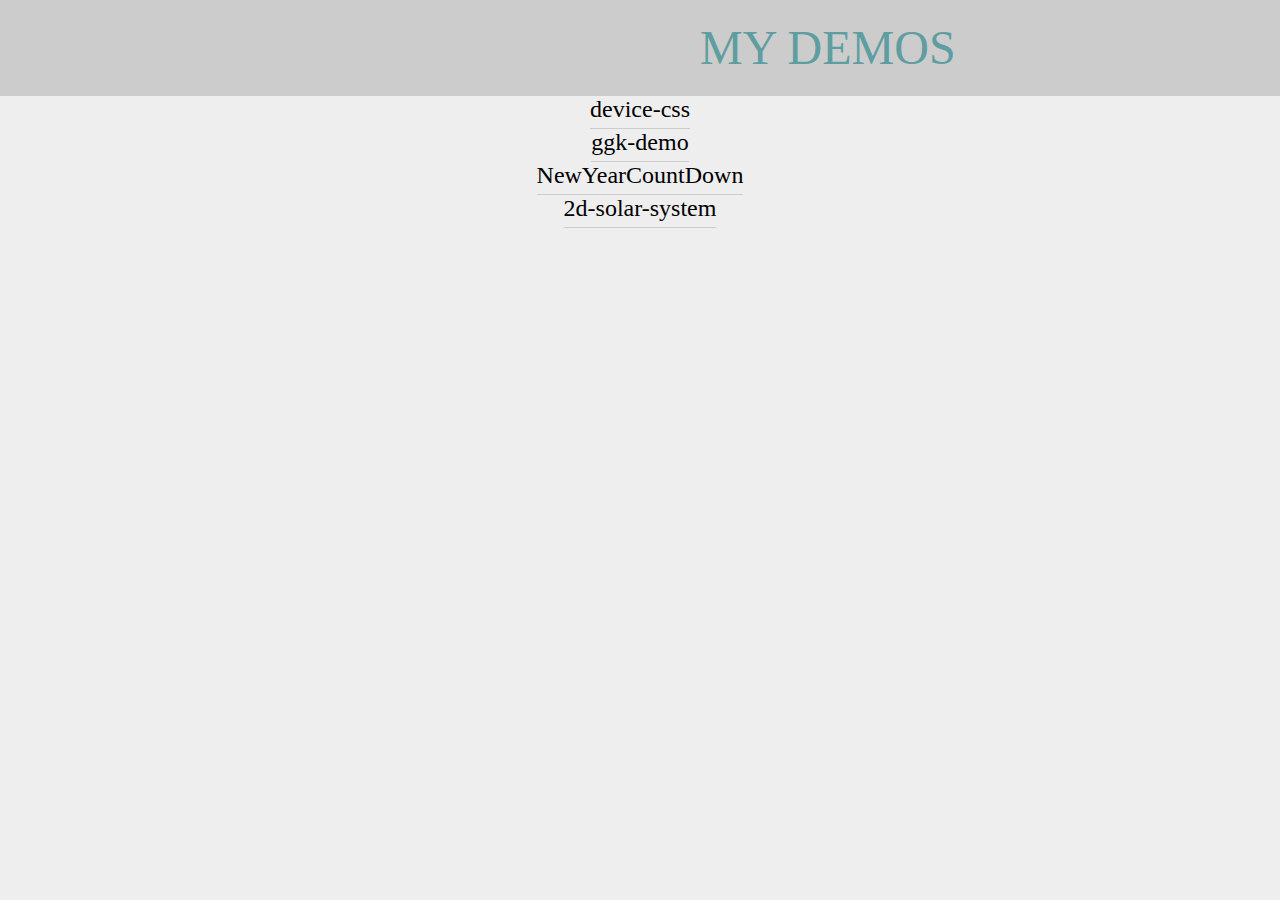
<file: index.html>
<!DOCTYPE html>
<html lang="en">
  <head>
    <meta charset="UTF-8" />
    <meta name="viewport" content="width=device-width, initial-scale=1.0" />
    <meta http-equiv="X-UA-Compatible" content="ie=edge" />
    <title>Document</title>
    <base target="_blank" />
    <style>
      * {
        margin: 0;
        padding: 0;
      }
      body {
        background-color: #eee;
      }
      .title {
        width: 100%;
        height: 2em;
        font-size: 3em;
        padding-left: 700px;
        font-weight: 100;
        color: cadetblue;
        background-color: #ccc;
        line-height: 2em;
      }
      .content-wrap {
        display: flex;
        flex-direction: column;
        justify-content: center;
        align-items: center;
      }
      .content-wrap li {
        list-style: none;
        height: 2em;
        border-bottom: 1px solid #ccc;
      }
      .content-wrap li a {
        text-decoration: none;
        color: #000;
        font-size: 1.5em;
      }
      .content-wrap li a:hover {
        color: #09f;
      }
    </style>
  </head>

  <body>
    <div class="title">MY DEMOS</div>
    <div class="wrap">
      <ul class="content-wrap">
        <li><a href="./device-css/index.html">device-css</a></li>
        <li><a href="./ggk-demo/ggk-demo.html">ggk-demo</a></li>
        <li><a href="./NewYearCountDown/index.html">NewYearCountDown</a></li>
        <li><a href="./2d-solar-system/solar.html">2d-solar-system</a></li>
      </ul>
    </div>
  </body>
</html>
</file>
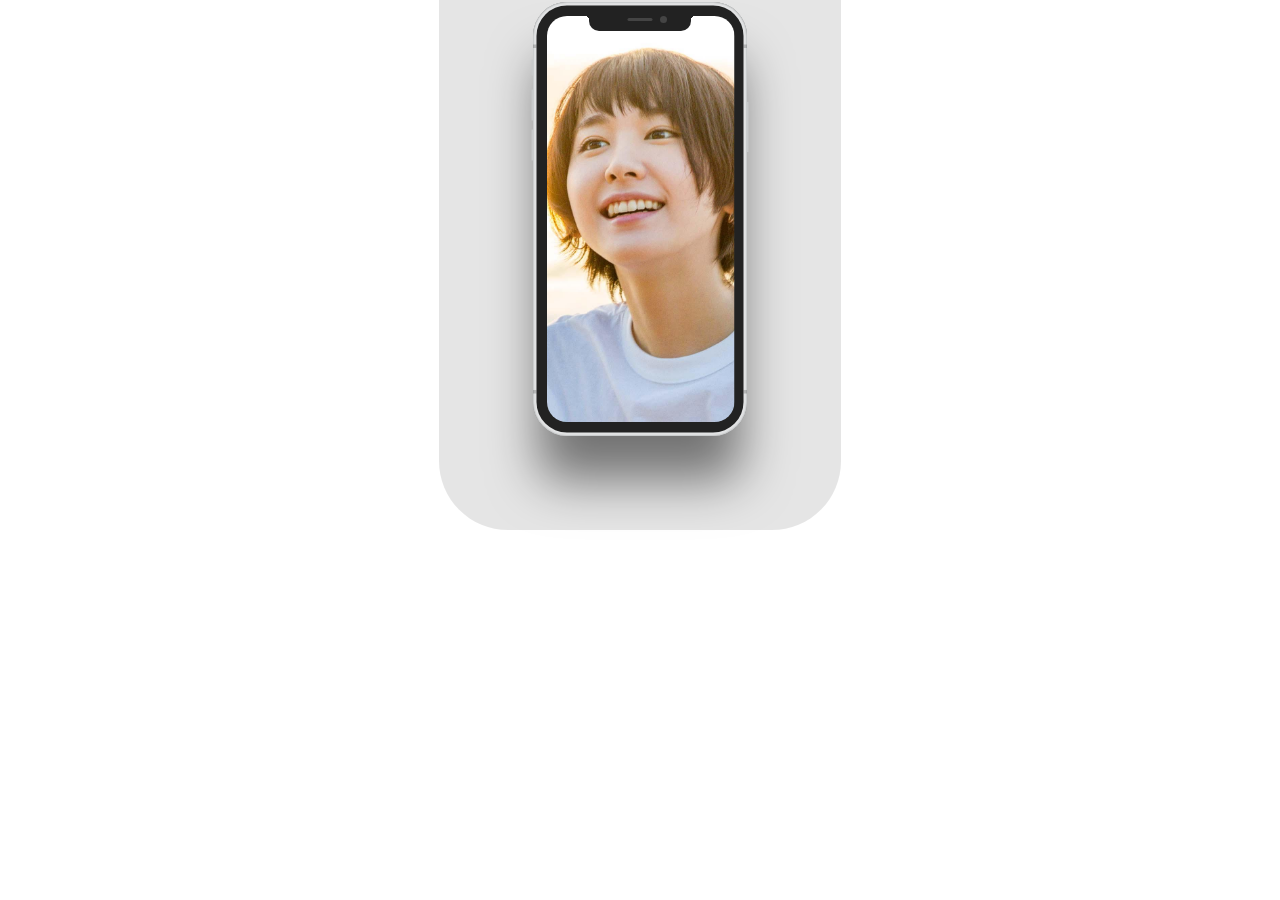
<file: device-css/index.html>
<!DOCTYPE html>
<html lang="en">

<head>
  <meta charset="UTF-8">
  <meta name="viewport" content="width=device-width, initial-scale=1.0">
  <meta http-equiv="X-UA-Compatible" content="ie=edge">
  <title>Document</title>
  <link rel="stylesheet" href="./devices.min.css">
  <style>
    .content-wrap {
      position: relative;
      display: flex;
      width: 200px;
      height: 420px;
      border-radius: 20px;
      margin: 0 auto;
      justify-content: center;
      align-items: center;
      border: 1px solid #ccc;
      box-shadow: 0 50px 50px rgba(0, 0, 0, 0.5),
        0 0 0 100px rgba(0, 0, 0, 0.1);
    }

    .device {
      transform: scale(.5);
    }
  </style>
</head>

<body>
  <div class="content-wrap">
    <div class="device device-iphone-x">
      <div class="device-frame">
        <img id="img" class="device-content" src="./img/001.jpeg">
      </div>
      <div class="device-stripe"></div>
      <div class="device-header"></div>
      <div class="device-sensors"></div>
      <div class="device-btns"></div>
      <div class="device-power"></div>
    </div>
  </div>
</body>

<script>
  let imgs = ["./img/001.jpeg", "./img/002.jpeg", "./img/003.jpeg", "./img/004.jpeg"]
  let index = 0
  let img = document.getElementById("img")

  function changeImg() {
    img.src = imgs[index];
    index++
    if (index > 3) {
      index = 0
    }
  }

  setInterval(() => {
    changeImg()
  }, 2000);
</script>

</html>
</file>
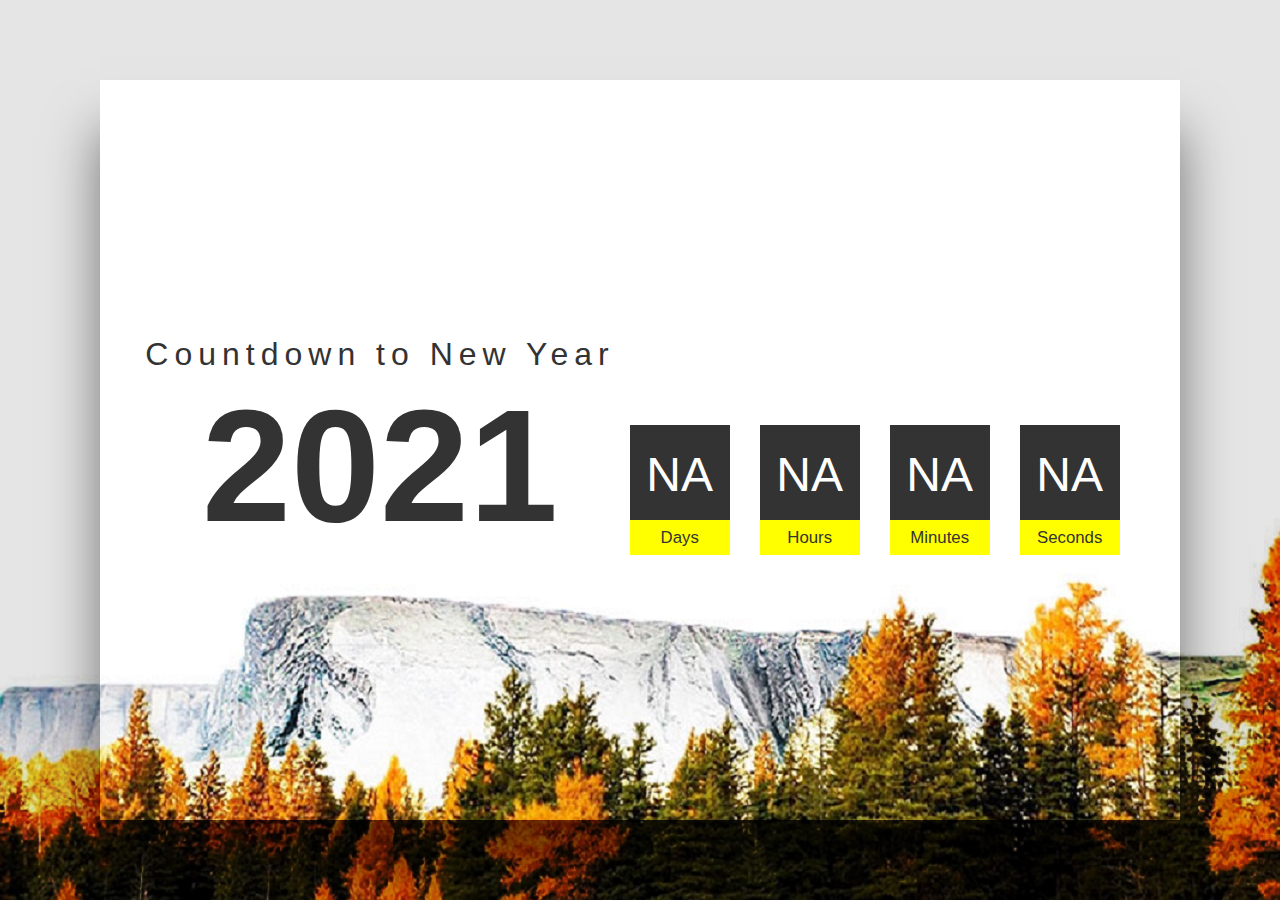
<file: NewYearCountDown/index.html>
<!DOCTYPE html>
<html lang="en">

<head>
  <meta charset="UTF-8">
  <meta name="viewport" content="width=device-width, initial-scale=1.0">
  <meta http-equiv="X-UA-Compatible" content="ie=edge">
  <title>Document</title>
  <link rel="stylesheet" href="./index.css">
</head>

<body>
  <div class="container">
    <h2> <span>Countdown to New Year</span> 2021</h2>
    <div class="countdown">
      <div id="day">NA</div>
      <div id="hour">NA</div>
      <div id="minute">NA</div>
      <div id="second">NA</div>
    </div>
  </div>

  <script src="./index.js"></script>
</body>

</html>
</file>
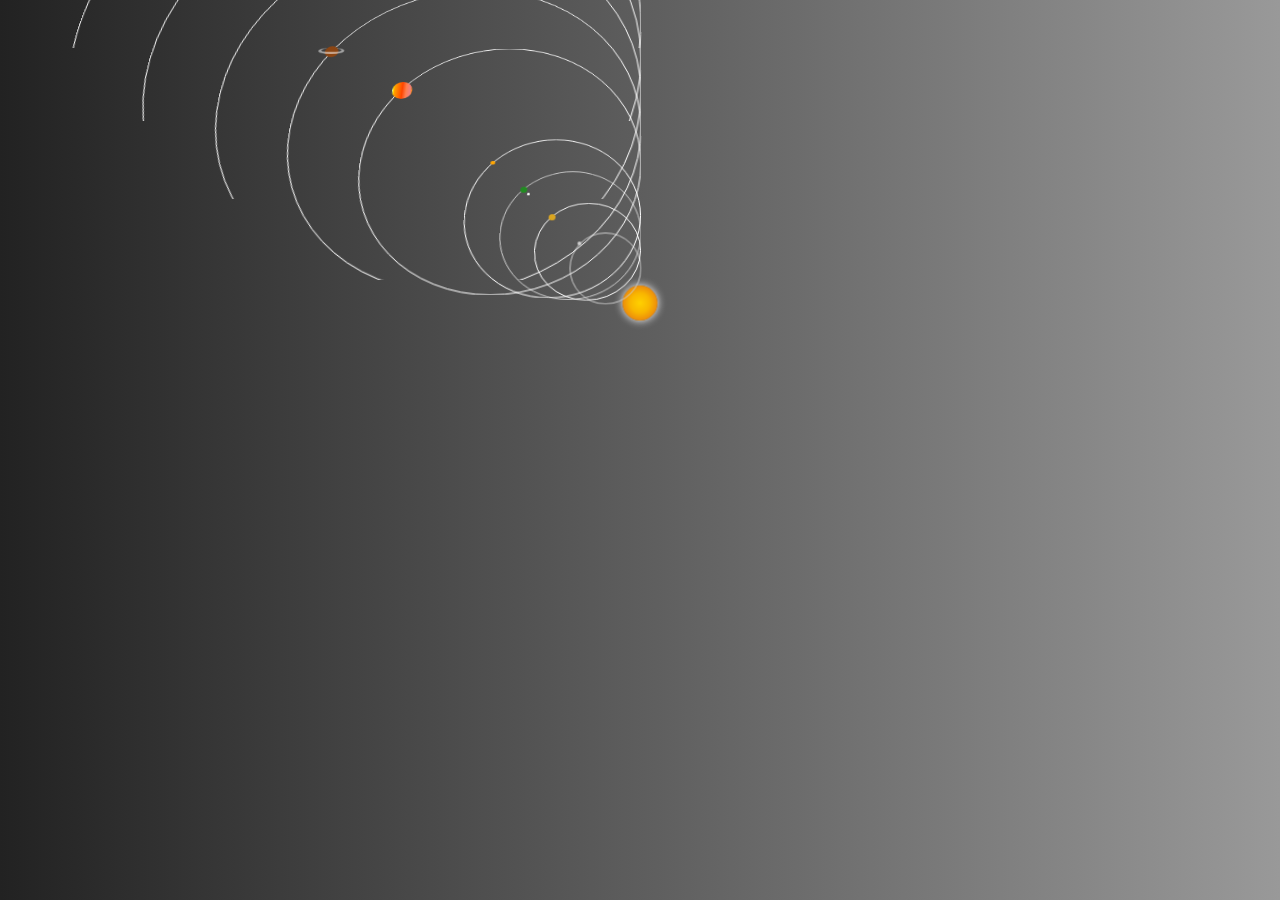
<file: 2d-solar-system/solar.html>
<!DOCTYPE html>
<html lang="en">
<head>
    <meta charset="UTF-8">
    <title>Title</title>
    <style>
        body {
            background: linear-gradient(to right, #222 0%, #999 100%);
            zoom: .7;
        }
        .container {
            position: relative;
            height: 800px;
            width: 100%;
            margin: 0 auto;
            perspective: 1000px;
            transform-style: preserve-3d;
            padding-top: 50px;
        }
        .sun {
            position: absolute;
            z-index: 10;
            top: 50%;
            left: 50%;
            transform: translate(-50%,-50%);
            height: 50px;
            width: 50px;
            border-radius: 50%;
            background:radial-gradient(ellipse at center, #ffd000 1%,#f9b700 39%,#f9b700 39%,#e06317 100%);
            box-shadow: 0 0 12px white;
            transform-style: preserve-3d;

        }
        .mercury {
            position: absolute;
            top: -50%;
            left: -50%;
            transform: translate(-50%,-50%);
            height: 100px;
            width: 100px;
            border: 0.4px solid #ccc;
            border-radius: 50%;
            animation: cycle 6s linear infinite;
        }
        .mercury::before {
            position: absolute;
            top: 12px;
            left: 11px;
            content: "";
            display: block;
            height: 6px;
            width: 6px;
            background-color: #ccc;
            border-radius: 50%;
        }
        @keyframes cycle {
            0% {transform: rotateZ(0)}
            100% { transform: rotateZ(360deg)
            }
        }
        @keyframes self-cycle {
            0% { transform: rotateZ(0) }
            100%{ transform: rotateZ(-360deg)}
        }
        .venus {
            position: absolute;
            top: -100%;
            left: -100%;
            transform: translate(-50%, -50%) rotateX(20deg);
            height: 150px;
            width: 150px;
            border: 0.4px solid #fff;
            border-radius: 50%;
            animation: cycle 10s linear infinite;
        }
        .venus::before {
            position: absolute;
            top: 17px;
            left: 17px;
            content: "";
            display: block;
            height: 10px;
            width: 10px;
            background-color: goldenrod;
            border-radius: 50%;
        }
        .earth {
            position: absolute;
            top: -150%;
            left: -150%;
            transform: translate(-50%, -50%) rotateX(20deg);
            height: 200px;
            width: 200px;
            border: 0.4px solid #ccc;
            border-radius: 50%;
            animation: cycle 20s linear infinite;
        }
        .earth-1 {
            position: absolute;
            top: 24px;
            left: 24px;
            display: block;
            height: 10px;
            width: 10px;
            background-color: forestgreen;
            border-radius: 50%;
            animation: cycle 3s linear infinite;
        }
        .earth-1::after {
            position: absolute;
            top: 10px;
            left: 10px;
            content: "";
            display: block;
            height: 5px;
            width: 5px;
            background-color: #fff;
            border-radius: 50%;
        }
        .mar {
            position: absolute;
            top: -200%;
            left: -200%;
            transform: translate(-50%, -50%) rotateX(20deg);
            height: 250px;
            width: 250px;
            border: 0.4px solid #fff;
            border-radius: 50%;
            animation: cycle 40s linear infinite;
        }
        .mar::before {
            position: absolute;
            top: 35px;
            left: 30px;
            content: "";
            display: block;
            height: 7px;
            width: 7px;
            background-color: orange;
            border-radius: 50%;
        }

        .jupiter {
            position: absolute;
            top: -350%;
            left: -350%;
            transform: translate(-50%, -50%) rotateX(20deg);
            height: 400px;
            width: 400px;
            border: 0.4px solid #fff;
            border-radius: 50%;
            animation: cycle 80s linear infinite;
        }
        .jupiter::before {
            position: absolute;
            top: 60px;
            left: 30px;
            content: "";
            display: block;
            height: 30px;
            width: 30px;
            background: linear-gradient(to right, white 0%, yellow 5%, orange 10%, orangered 50%, coral 70%, lightcoral 90%, darkorange 100%);
            border-radius: 50%;
        }
        .saturn {
            position: absolute;
            top: -450%;
            left: -450%;
            transform: translate(-50%, -50%) rotateX(20deg);
            height: 500px;
            width: 500px;
            border: 0.4px solid #fff;
            border-radius: 50%;
            animation: cycle 120s linear infinite;
        }
        .saturn::after {
            position: absolute;
            top: 108px;
            left: 19px;
            content: "";
            display: block;
            border: 5px solid #fff;
            height: 8px;
            width: 30px;
            background-color: transparent;
            border-radius: 73%;
            opacity: 0.5;
            border-top: none;
            animation: self-cycle 120s linear infinite;
        }
        .saturn::before {
            position: absolute;
            top: 105px;
            left: 29px;
            content: "";
            display: block;
            height: 20px;
            width: 20px;
            background-color: saddlebrown;
            border-radius: 50%;
        }

        .uranus {
            position: absolute;
            top: -550%;
            left: -550%;
            transform: translate(-50%, -50%) rotateX(20deg);
            height: 600px;
            width: 600px;
            border: 0.4px solid #fff;
            border-radius: 50%;
            animation: cycle 240s linear infinite;
        }
        .uranus::before {
            position: absolute;
            top: 85px;
            left: 80px;
            content: "";
            display: block;
            height: 10px;
            width: 10px;
            background-color: lightblue;
            border-radius: 50%;
        }
        .neptune {
            position: absolute;
            top: -650%;
            left: -650%;
            transform: translate(-50%, -50%) rotateX(20deg);
            height: 700px;
            width: 700px;
            border: 0.4px solid #fff;
            border-radius: 50%;
            animation: cycle 300s linear infinite;
        }
        .neptune::before {
            position: absolute;
            top: 108px;
            left: 87px;
            content: "";
            display: block;
            height: 10px;
            width: 10px;
            background-color: snow;
            border-radius: 50%;
        }

        .pluto {
            position: absolute;
            top: -750%;
            left: -750%;
            transform: translate(-50%, -50%) rotateX(20deg);
            height: 800px;
            width: 800px;
            border: 0.4px solid #fff;
            border-radius: 50%;
            animation: cycle 365s linear infinite;
        }
        .pluto::before {
            position: absolute;
            top: 108px;
            left: 117px;
            content: "";
            display: block;
            height: 10px;
            width: 10px;
            background-color: deepskyblue;
            border-radius: 50%;
        }
    </style>
</head>
<body>
    <div class="container">
    <div class="sun">
        <div class="mercury"></div>
        <div class="venus"></div>
        <div class="earth">
            <div class="earth-1"></div>
        </div>
        <div class="mar"></div>
        <div class="jupiter"></div>
        <div class="saturn"></div>
        <div class="uranus"></div>
        <div class="neptune"></div>
        <div class="pluto"></div>
    </div>
    </div>
</body>
</html>
</file>
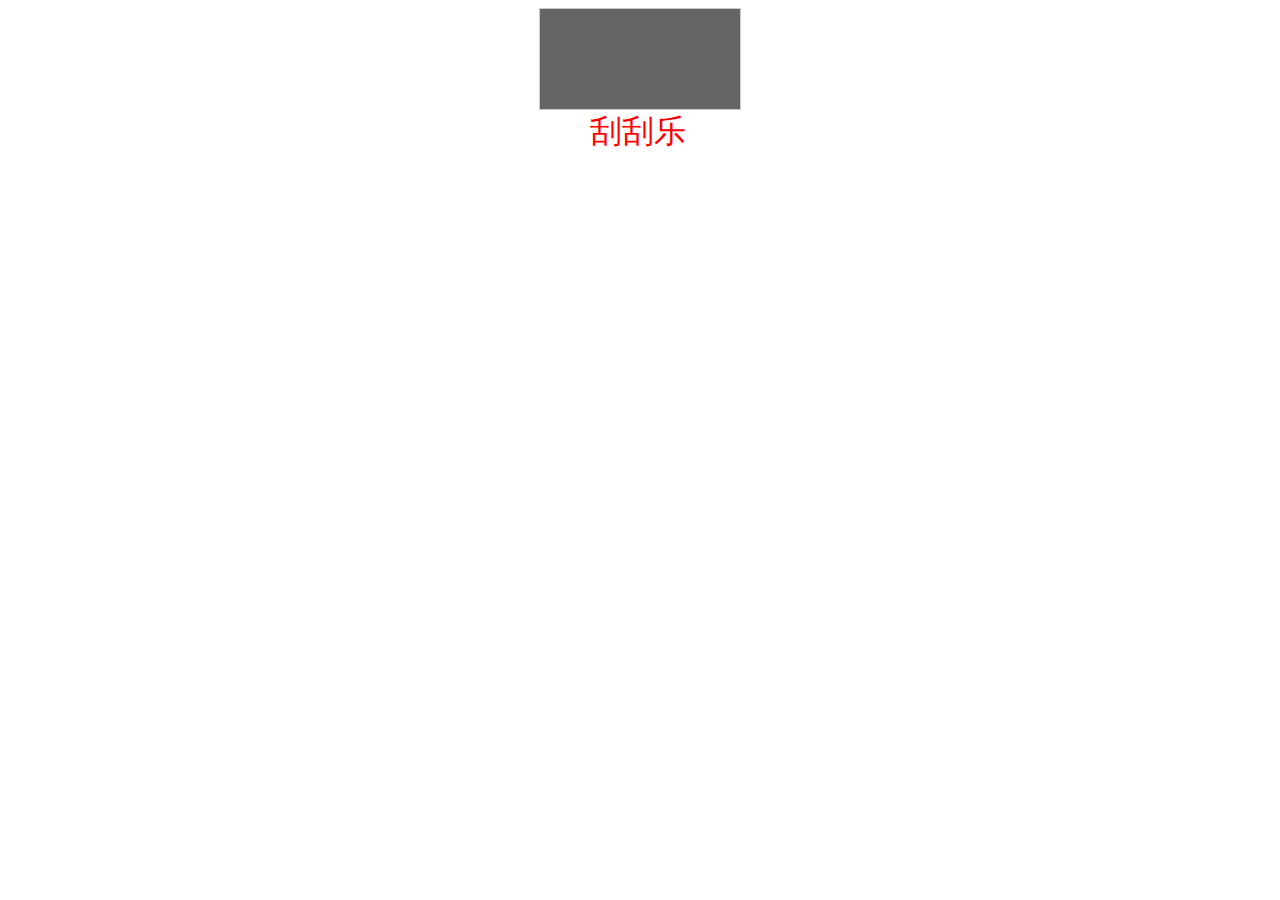
<file: ggk-demo/ggk-demo.html>
<!DOCTYPE html>
<html lang="en">

<head>
  <meta charset="UTF-8">
  <meta name="viewport" content="width=device-width, initial-scale=1.0">
  <meta http-equiv="X-UA-Compatible" content="ie=edge">
  <title>Document</title>

  <style>
    .ggk {
      width: 200px;
      height: 100px;
      border: 1px solid #ccc;
      margin: 0 auto;
      color: red;
      position: relative;
    }

    .ggk span {
      position: absolute;
      width: 100%;
      height: 100%;
      text-align: center;
      line-height: 100px;
      font-size: 50px;
    }

    canvas {
      position: absolute;
      left: 0;
      top: 0;
    }

    .text {
      width: 100px;
      margin: 0 auto;
      font-size: 2em;
      color: red;
    }
  </style>
</head>

<body>
  <div class="ggk">
    <span id="award">200元</span>
    <canvas id="canvas"></canvas>
  </div>
  <p class="text">刮刮乐</p>
</body>

<script>
  let canvas = document.getElementById('canvas')
  init()
  //定义初始化页面就执行的方法
  function init() {
    productRadomResult()
    canvas.width = 200
    canvas.height = 100
    let ctx = canvas.getContext("2d")
    drawCover(ctx)
    drawStroke(ctx)

  }

  //让span里面生成随机的内容
  function productRadomResult() {
    let span = document.getElementById("award")
    let arr = ['100元', '200元', '300元', '谢谢 ', '谢谢 ', '谢谢 ', '谢谢 ', '谢谢 ', '谢谢 ', '谢谢 ', '谢谢 ', '谢谢 ', '谢谢 ', '谢谢 ']
    span.innerHTML = arr[Math.floor(Math.random() * arr.length)]
  }

  //绘制灰色盖板区域
  function drawCover(ctx) {
    ctx.save()
    ctx.fillStyle = "rgb(100,100,100)"
    ctx.fillRect(0, 0, 200, 100)
    ctx.restore()
  }

  //点击鼠标移动挂卡功能
  function drawStroke(ctx) {
    canvas.onmousedown = function (e) {
      let downX = e.offsetX
      let downY = e.offsetY
      ctx.beginPath()
      ctx.globalCompositeOperation = 'destination-out'  //设置刮掉后显示的是底层的图层
      ctx.lineWidth = 10
      ctx.moveTo(downX, downY)

      canvas.onmousemove = function (e) {
        let x = e.offsetX
        let y = e.offsetY
        ctx.lineTo(x, y)
        ctx.stroke()
      }
    }
    canvas.onmouseup = function () {
      canvas.onmousemove = null
    }
  }
</script>


</html>
</file>
<file: NewYearCountDown/index.css>
/* @import url('https://fonts.googleapis.com/css/family=Poppins:100,200,300,400,500,600,700,800,900'); */

* {
  padding: 0;
  margin: 0;
  font-family: 'Poppins', sans-serif;
}

body {
  background: #333 url('./images/bg.jpg') center center;
  background-attachment: fixed;
  background-blend-mode: hard-light;
}

.container {
  position: absolute;
  top: 80px;
  left: 100px;
  right: 100px;
  bottom: 80px;
  background: url('./images/bg.jpg') center center;
  background-attachment: fixed;
  display: flex;
  justify-content: center;
  align-items: center;
  box-shadow: 0 50px 50px rgba(0, 0, 0, 0.5),
              0 0 0 100px rgba(0, 0, 0, 0.1); 
}

.container h2 {
  text-align: center;
  font-size: 10em;
  line-height: 0.7em;
  color: #333;
  margin-top: -80px;
}

.container h2 span {
  display: block;
  font-weight: 300;
  letter-spacing: 6px;
  font-size: 0.2em;
}

.countdown {
  display: flex;
  margin-top: 50px;
}

.countdown div {
  position: relative;
  width: 100px;
  height: 100px;
  line-height: 100px;
  text-align: center;
  background-color: #333;
  color: #fff;
  margin: 0 15px;
  font-size: 3rem;
  font-weight: 500;
}

.countdown div:before {
  content: "";
  position: absolute;
  bottom: -30px;
  left: 0;
  width: 100%;
  height: 35px;
  background-color: #ff0;
  color: #333;
  font-size: 0.35em;
  line-height: 35px;
  font-weight: 500;
}

.countdown #day:before {
  content: 'Days';
}
.countdown #hour:before {
  content: 'Hours';
}
.countdown #minute:before {
  content: 'Minutes';
}
.countdown #second:before {
  content: 'Seconds';
}
</file>
<file: device-css/devices.min.css>
/*! Devices.css v0.1.16 | MIT License | github.com/picturepan2/devices.css */.device,.device *,.device ::after,.device ::before,.device::after,.device::before{box-sizing:border-box;display:block}.device{position:relative;transform:scale(1);z-index:1}.device .device-frame{z-index:1}.device .device-content{background-color:#fff;background-position:center center;background-size:cover;object-fit:cover;position:relative}.device-iphone-x{height:868px;width:428px}.device-iphone-x .device-frame{background:#222;border-radius:68px;box-shadow:inset 0 0 2px 2px #c8cacb,inset 0 0 0 7px #e2e3e4;height:868px;padding:28px;width:428px}.device-iphone-x .device-content{border-radius:40px;height:812px;width:375px}.device-iphone-x .device-stripe::after,.device-iphone-x .device-stripe::before{border:solid rgba(51,51,51,.25);border-width:0 7px;content:"";height:7px;left:0;position:absolute;width:100%;z-index:9}.device-iphone-x .device-stripe::after{top:85px}.device-iphone-x .device-stripe::before{bottom:85px}.device-iphone-x .device-header{background:#222;border-bottom-left-radius:20px;border-bottom-right-radius:20px;height:30px;left:50%;margin-left:-102px;position:absolute;top:28px;width:204px}.device-iphone-x .device-header::after,.device-iphone-x .device-header::before{content:"";height:10px;position:absolute;top:0;width:10px}.device-iphone-x .device-header::after{background:radial-gradient(circle at bottom left,transparent 0,transparent 75%,#222 75%,#222 100%);left:-10px}.device-iphone-x .device-header::before{background:radial-gradient(circle at bottom right,transparent 0,transparent 75%,#222 75%,#222 100%);right:-10px}.device-iphone-x .device-sensors::after,.device-iphone-x .device-sensors::before{content:"";position:absolute}.device-iphone-x .device-sensors::after{background:#444;border-radius:3px;height:6px;left:50%;margin-left:-25px;top:32px;width:50px}.device-iphone-x .device-sensors::before{background:#444;border-radius:50%;height:14px;left:50%;margin-left:40px;top:28px;width:14px}.device-iphone-x .device-btns{background:#c8cacb;height:32px;left:-3px;position:absolute;top:115px;width:3px}.device-iphone-x .device-btns::after,.device-iphone-x .device-btns::before{background:#c8cacb;content:"";height:62px;left:0;position:absolute;width:3px}.device-iphone-x .device-btns::after{top:60px}.device-iphone-x .device-btns::before{top:140px}.device-iphone-x .device-power{background:#c8cacb;height:100px;position:absolute;right:-3px;top:200px;width:3px}.device-iphone-8{height:871px;width:419px}.device-iphone-8 .device-frame{background:#fff;border-radius:68px;box-shadow:inset 0 0 0 2px #c8cacb,inset 0 0 0 7px #e2e3e4;height:871px;padding:102px 22px;width:419px}.device-iphone-8 .device-content{border:2px solid #222;border-radius:4px;height:667px;width:375px}.device-iphone-8 .device-stripe::after,.device-iphone-8 .device-stripe::before{border:solid rgba(51,51,51,.15);border-width:0 7px;content:"";height:6px;left:0;position:absolute;width:100%;z-index:9}.device-iphone-8 .device-stripe::after{top:68px}.device-iphone-8 .device-stripe::before{bottom:68px}.device-iphone-8 .device-header{border:2px solid #c8cacb;border-radius:50%;bottom:25px;height:58px;left:50%;margin-left:-29px;position:absolute;width:58px}.device-iphone-8 .device-sensors{background:#666;border-radius:3px;height:6px;left:50%;margin-left:-38px;position:absolute;top:52px;width:76px}.device-iphone-8 .device-sensors::after,.device-iphone-8 .device-sensors::before{background:#666;border-radius:50%;content:"";position:absolute}.device-iphone-8 .device-sensors::after{height:10px;left:50%;margin-left:-5px;top:-25px;width:10px}.device-iphone-8 .device-sensors::before{height:12px;left:-42px;margin-top:-6px;top:50%;width:12px}.device-iphone-8 .device-btns{background:#c8cacb;height:30px;left:-3px;position:absolute;top:102px;width:3px}.device-iphone-8 .device-btns::after,.device-iphone-8 .device-btns::before{background:#c8cacb;content:"";height:56px;left:0;position:absolute;width:3px}.device-iphone-8 .device-btns::after{top:62px}.device-iphone-8 .device-btns::before{top:132px}.device-iphone-8 .device-power{background:#c8cacb;height:80px;position:absolute;right:-2px;top:160px;width:3px}.device-iphone-8.device-gold .device-frame{box-shadow:inset 0 0 0 2px #e4b08a,inset 0 0 0 7px #f7e8dd}.device-iphone-8.device-gold .device-header{border-color:#e4b08a}.device-iphone-8.device-gold .device-btns,.device-iphone-8.device-gold .device-btns::after,.device-iphone-8.device-gold .device-btns::before{background:#e4b08a}.device-iphone-8.device-gold .device-power{background:#e4b08a}.device-iphone-8.device-spacegray .device-frame{background:#222;box-shadow:inset 0 0 0 2px #74747a,inset 0 0 0 7px #9b9ba0}.device-iphone-8.device-spacegray .device-stripe::after,.device-iphone-8.device-spacegray .device-stripe::before{border-color:rgba(204,204,204,.35)}.device-iphone-8.device-spacegray .device-btns,.device-iphone-8.device-spacegray .device-btns::after,.device-iphone-8.device-spacegray .device-btns::before{background:#74747a}.device-google-pixel-2-xl{height:832px;width:404px}.device-google-pixel-2-xl .device-frame{background:#121212;border-radius:36px;box-shadow:inset 0 0 0 2px #cfcfcf,inset 0 0 0 7px #9c9c9c;height:832px;padding:56px 22px;width:404px}.device-google-pixel-2-xl .device-content{border-radius:27px;height:720px;width:360px}.device-google-pixel-2-xl .device-header{height:832px;left:50%;margin-left:-150px;position:absolute;top:0;width:300px}.device-google-pixel-2-xl .device-header::after,.device-google-pixel-2-xl .device-header::before{background:#333;border-radius:3px;content:"";height:6px;left:50%;margin-left:-73px;margin-top:-3px;position:absolute;width:146px}.device-google-pixel-2-xl .device-header::after{top:24px}.device-google-pixel-2-xl .device-header::before{bottom:28px}.device-google-pixel-2-xl .device-sensors{background:#333;border-radius:7px;height:14px;left:54px;margin-top:-7px;position:absolute;top:36px;width:14px}.device-google-pixel-2-xl .device-btns{background:#cfcfcf;height:102px;position:absolute;right:-3px;top:306px;width:3px}.device-google-pixel-2-xl .device-power{background:#cfcfcf;height:58px;position:absolute;right:-3px;top:194px;width:3px}.device-google-pixel{height:744px;width:360px}.device-google-pixel .device-frame{background:#f7f7f8;border-radius:54px;box-shadow:inset 0 0 0 2px #c8cacb,inset 0 0 0 6px #e2e3e4,inset 0 0 0 10px #fff;height:744px;padding:82px 18px 86px 18px;width:360px}.device-google-pixel .device-content{border:2px solid #222;border-radius:2px;height:576px;width:324px}.device-google-pixel .device-stripe{border-top:6px solid rgba(51,51,51,.15);bottom:0;left:254px;position:absolute;top:0;width:8px}.device-google-pixel .device-stripe::after,.device-google-pixel .device-stripe::before{border:solid rgba(51,51,51,.15);border-width:0 6px;content:"";height:10px;left:-254px;position:absolute;width:360px;z-index:9}.device-google-pixel .device-stripe::after{top:60px}.device-google-pixel .device-stripe::before{bottom:46px}.device-google-pixel .device-sensors{background:#ddd;border-radius:2.5px;height:5px;left:50%;margin-left:-39px;margin-top:-2.5px;position:absolute;top:41px;width:78px}.device-google-pixel .device-sensors::after,.device-google-pixel .device-sensors::before{background:#333;border-radius:6px;content:"";position:absolute}.device-google-pixel .device-sensors::after{height:12px;left:50%;margin-left:-14px;top:21.5px;width:28px}.device-google-pixel .device-sensors::before{height:10px;left:-81px;margin-top:-5px;top:50%;width:10px}.device-google-pixel .device-btns{background:#c8cacb;height:102px;position:absolute;right:-2px;top:298px;width:3px}.device-google-pixel .device-power{background:#c8cacb;height:50px;position:absolute;right:-2px;top:184px;width:3px}.device-google-pixel.device-black .device-frame{background:#211d1c;box-shadow:inset 0 0 0 2px #363635,inset 0 0 0 6px #6a6967,inset 0 0 0 10px #3d3533}.device-google-pixel.device-black .device-stripe,.device-google-pixel.device-black .device-stripe::after,.device-google-pixel.device-black .device-stripe::before{border-color:rgba(13,13,13,.35)}.device-google-pixel.device-black .device-sensors{background:#444}.device-google-pixel.device-black .device-sensors::after{background:#0d0d0d}.device-google-pixel.device-black .device-btns,.device-google-pixel.device-black .device-btns::after,.device-google-pixel.device-black .device-btns::before{background:#363635}.device-google-pixel.device-black .device-power{background:#363635}.device-google-pixel.device-blue .device-frame{box-shadow:inset 0 0 0 2px #2a5aff,inset 0 0 0 6px #7695ff,inset 0 0 0 10px #fff}.device-google-pixel.device-blue .device-btns,.device-google-pixel.device-blue .device-btns::after,.device-google-pixel.device-blue .device-btns::before{background:#2a5aff}.device-google-pixel.device-blue .device-power{background:#2a5aff}.device-galaxy-s8{height:828px;width:380px}.device-galaxy-s8 .device-frame{background:#222;border:solid #cfcfcf;border-radius:55px;border-width:5px 0;box-shadow:inset 0 0 0 2px #9c9c9c;height:828px;padding:48px 10px 40px 10px;width:380px}.device-galaxy-s8 .device-content{border:2px solid #222;border-radius:34px;height:740px;width:360px}.device-galaxy-s8 .device-stripe::after,.device-galaxy-s8 .device-stripe::before{border:solid rgba(51,51,51,.15);border-width:5px 0;content:"";height:828px;position:absolute;top:0;width:6px;z-index:9}.device-galaxy-s8 .device-stripe::after{left:48px}.device-galaxy-s8 .device-stripe::before{right:48px}.device-galaxy-s8 .device-sensors{background:#666;border-radius:3px;height:6px;left:50%;margin-left:-24px;margin-top:-3px;position:absolute;top:32px;width:48px}.device-galaxy-s8 .device-sensors::after,.device-galaxy-s8 .device-sensors::before{background:#666;border-radius:50%;content:"";position:absolute;top:50%}.device-galaxy-s8 .device-sensors::after{box-shadow:-192px 0 #333,-174px 0 #333,-240px 0 #333;height:8px;margin-top:-4px;right:-90px;width:8px}.device-galaxy-s8 .device-sensors::before{box-shadow:186px 0 #666;height:12px;left:-90px;margin-top:-6px;width:12px}.device-galaxy-s8 .device-btns{background:#9c9c9c;border-radius:3px 0 0 3px;height:116px;left:-3px;position:absolute;top:144px;width:3px}.device-galaxy-s8 .device-btns::after{background:#9c9c9c;border-radius:3px 0 0 3px;content:"";height:54px;left:0;position:absolute;top:164px;width:3px}.device-galaxy-s8 .device-power{background:#9c9c9c;border-radius:0 3px 3px 0;height:54px;position:absolute;right:-3px;top:260px;width:3px}.device-galaxy-s8.device-blue .device-frame{border-color:#a3c5e8;box-shadow:inset 0 0 0 2px #5192d4}.device-galaxy-s8.device-blue .device-stripe::after,.device-galaxy-s8.device-blue .device-stripe::before{border-color:rgba(255,255,255,.35)}.device-galaxy-s8.device-blue .device-btns,.device-galaxy-s8.device-blue .device-btns::after{background:#5192d4}.device-galaxy-s8.device-blue .device-power{background:#5192d4}.device-ipad-pro{height:804px;width:560px}.device-ipad-pro .device-frame{background:#fff;border-radius:38px;box-shadow:inset 0 0 0 2px #c8cacb,inset 0 0 0 6px #e2e3e4;height:804px;padding:62px 25px;width:560px}.device-ipad-pro .device-content{border:2px solid #222;border-radius:2px;height:680px;width:510px}.device-ipad-pro .device-header{border:2px solid #c8cacb;border-radius:50%;bottom:17px;height:34px;left:50%;margin-left:-17px;position:absolute;width:34px}.device-ipad-pro .device-sensors{background:#666;border-radius:50%;height:10px;left:50%;margin-left:-5px;margin-top:-5px;position:absolute;top:34px;width:10px}.device-ipad-pro.device-gold .device-frame{box-shadow:inset 0 0 0 2px #e4b08a,inset 0 0 0 6px #f7e8dd}.device-ipad-pro.device-gold .device-header{border-color:#e4b08a}.device-ipad-pro.device-rosegold .device-frame{box-shadow:inset 0 0 0 2px #f6a69a,inset 0 0 0 6px #facfc9}.device-ipad-pro.device-rosegold .device-header{border-color:#f6a69a}.device-ipad-pro.device-spacegray .device-frame{background:#222;box-shadow:inset 0 0 0 2px #818187,inset 0 0 0 6px #9b9ba0}.device-ipad-pro.device-spacegray .device-header{border-color:#818187}.device-surface-pro{height:394px;width:561px}.device-surface-pro .device-frame{background:#0d0d0d;border-radius:10px;box-shadow:inset 0 0 0 2px #c8c8c8;height:394px;margin:0 auto;padding:26px 24px;width:561px}.device-surface-pro .device-content{border:2px solid #121212;border-radius:2px;height:342px;width:513px}.device-surface-pro .device-btns::after,.device-surface-pro .device-btns::before{background:#c8c8c8;content:"";height:2px;position:absolute;top:-2px}.device-surface-pro .device-btns::after{left:48px;width:26px}.device-surface-pro .device-btns::before{left:94px;width:48px}.device-surface-pro .device-sensors{background:#333;border-radius:50%;height:6px;left:50%;margin-left:-3px;margin-top:-3px;position:absolute;top:14px;width:6px}.device-surface-book{height:424px;width:728px}.device-surface-book .device-frame{background:#0d0d0d;border-radius:12px;box-shadow:inset 0 0 0 2px #c8c8c8;height:408px;margin:0 auto;padding:24px 22px;position:relative;width:584px}.device-surface-book .device-content{border:2px solid #121212;border-radius:2px;height:360px;width:540px}.device-surface-book .device-btns::after,.device-surface-book .device-btns::before{background:#c8c8c8;content:"";height:2px;position:absolute;top:-2px}.device-surface-book .device-btns::after{left:122px;width:20px}.device-surface-book .device-btns::before{left:168px;width:44px}.device-surface-book .device-power{background:linear-gradient(to bottom,#eee,#c8c8c8);border:solid #c8c8c8;border-radius:2px;border-width:0 2px;height:12px;margin-top:4px;position:relative;width:728px}.device-surface-book .device-power::after,.device-surface-book .device-power::before{content:"";position:absolute}.device-surface-book .device-power::after{background:radial-gradient(circle at center,#eee 0,#eee 95%,#a2a1a1 100%);border-radius:0 0 6px 6px;height:8px;left:50%;margin-left:-125px;top:0;width:250px;z-index:1}.device-surface-book .device-power::before{background:linear-gradient(to bottom,#eee,#c8c8c8);border-radius:2px 2px 0 0;bottom:12px;height:8px;left:50%;margin-left:-292px;width:584px}.device-macbook-pro{height:444px;width:740px}.device-macbook-pro .device-frame{background:#0d0d0d;border-radius:20px;box-shadow:inset 0 0 0 2px #c8cacb;height:428px;margin:0 auto;padding:29px 19px 39px 19px;position:relative;width:614px}.device-macbook-pro .device-frame::after{background:#272626;border-radius:0 0 20px 20px;bottom:2px;content:"";height:26px;left:2px;position:absolute;width:610px}.device-macbook-pro .device-frame::before{bottom:10px;color:#c8cacb;content:"MacBook Pro";font-size:12px;height:16px;left:50%;line-height:16px;margin-left:-100px;position:absolute;text-align:center;width:200px;z-index:1}.device-macbook-pro .device-content{border:2px solid #121212;border-radius:2px;height:360px;width:576px}.device-macbook-pro .device-power{background:#e2e3e4;border:solid #d5d6d8;border-radius:2px 2px 0 0;border-width:2px 4px 0 4px;height:14px;margin-top:-10px;position:relative;width:740px;z-index:9}.device-macbook-pro .device-power::after,.device-macbook-pro .device-power::before{content:"";position:absolute}.device-macbook-pro .device-power::after{background:#d5d6d8;border-radius:0 0 10px 10px;box-shadow:inset 0 0 4px 2px #babdbf;height:10px;left:50%;margin-left:-60px;top:-2px;width:120px}.device-macbook-pro .device-power::before{background:#a0a3a7;border-radius:0 0 180px 180px/0 0 12px 12px;box-shadow:inset 0 -2px 6px 0 #474a4d;height:12px;left:-4px;margin:0 auto;top:10px;width:740px}.device-macbook-pro.device-spacegray .device-frame{box-shadow:inset 0 0 0 2px #767a7d}.device-macbook-pro.device-spacegray .device-power{background:#909496;border-color:#767a7d}.device-macbook-pro.device-spacegray .device-power::after{background:#83878a;box-shadow:inset 0 0 4px 2px #6a6d70}.device-macbook-pro.device-spacegray .device-power::before{background:#515456;box-shadow:inset 0 -2px 6px 0 #000}.device-macbook{height:432px;width:740px}.device-macbook .device-frame{background:#0d0d0d;border-radius:20px;box-shadow:inset 0 0 0 2px #c8cacb;height:428px;margin:0 auto;padding:29px 19px 39px 19px;position:relative;width:614px}.device-macbook .device-frame::after{background:#272626;border-radius:0 0 20px 20px;bottom:2px;content:"";height:26px;left:2px;position:absolute;width:610px}.device-macbook .device-frame::before{bottom:10px;color:#c8cacb;content:"MacBook";font-size:12px;height:16px;left:50%;line-height:16px;margin-left:-100px;position:absolute;text-align:center;width:200px;z-index:1}.device-macbook .device-content{border:2px solid #121212;border-radius:2px;height:360px;width:576px}.device-macbook .device-power{background:#e2e3e4;border:solid #d5d6d8;border-radius:2px 2px 0 0;border-width:0 4px;height:4px;margin-top:-10px;position:relative;width:740px;z-index:9}.device-macbook .device-power::after,.device-macbook .device-power::before{content:"";position:absolute}.device-macbook .device-power::after{background:radial-gradient(circle at center,#e2e3e4 0,#e2e3e4 85%,#a0a3a7 100%);border:solid #adb0b3;border-width:0 2px;height:4px;left:50%;margin-left:-60px;width:120px}.device-macbook .device-power::before{background:#a0a3a7;border-radius:0 0 180px 180px/0 0 10px 10px;box-shadow:inset 0 -2px 6px 0 #474a4d;height:10px;left:-4px;margin:0 auto;top:4px;width:740px}.device-macbook.device-gold .device-frame{box-shadow:inset 0 0 0 2px #edccb4}.device-macbook.device-gold .device-power{background:#f7e8dd;border-color:#edccb4}.device-macbook.device-gold .device-power::after{background:radial-gradient(circle at center,#f7e8dd 0,#f7e8dd 85%,#dfa276 100%);border-color:#e4b08a}.device-macbook.device-gold .device-power::before{background:#edccb4;box-shadow:inset 0 -2px 6px 0 #83491f}.device-macbook.device-rosegold .device-frame{box-shadow:inset 0 0 0 2px #f6a69a}.device-macbook.device-rosegold .device-power{background:#facfc9;border-color:#f6a69a}.device-macbook.device-rosegold .device-power::after{background:radial-gradient(circle at center,#facfc9 0,#facfc9 85%,#ef6754 100%);border-color:#f6a69a}.device-macbook.device-rosegold .device-power::before{background:#f6a69a;box-shadow:inset 0 -2px 6px 0 #851b0c}.device-macbook.device-spacegray .device-frame{box-shadow:inset 0 0 0 2px #767a7d}.device-macbook.device-spacegray .device-power{background:#909496;border-color:#767a7d}.device-macbook.device-spacegray .device-power::after{background:radial-gradient(circle at center,#909496 0,#909496 85%,#515456 100%);border-color:#5d6163}.device-macbook.device-spacegray .device-power::before{background:#515456;box-shadow:inset 0 -2px 6px 0 #000}.device-surface-studio{height:506px;width:640px}.device-surface-studio .device-frame{background:#0d0d0d;border-radius:10px;box-shadow:inset 0 0 0 2px #000;height:440px;padding:20px;width:640px}.device-surface-studio .device-content{border:2px solid #121212;border-radius:2px;height:400px;width:600px}.device-surface-studio .device-stripe{background:#444;border-radius:0 0 2px 2px;bottom:0;height:4px;left:50%;margin-left:-117px;position:absolute;width:234px}.device-surface-studio .device-stripe::after,.device-surface-studio .device-stripe::before{content:"";left:50%;position:absolute;top:-75px}.device-surface-studio .device-stripe::after{border:6px solid #d5d6d8;border-radius:0 0 18px 18px;border-top:0;box-shadow:inset 0 0 0 4px #c8cacb;height:60px;margin-left:-140px;width:280px;z-index:-1}.device-surface-studio .device-stripe::before{border:15px solid #e2e3e4;border-radius:0 0 4px 4px;border-top:0;height:70px;margin-left:-150px;width:300px;z-index:-2}.device-surface-studio .device-power{background:#eff0f0;border:solid #e2e3e4;border-radius:0 0 2px 2px;border-width:0 4px 2px 4px;height:32px;margin:30px auto 0 auto;position:relative;width:250px}.device-surface-studio .device-power::after{background:#adb0b3;content:"";height:2px;left:-4px;position:absolute;top:4px;width:250px}.device-imac-pro{height:484px;width:624px}.device-imac-pro .device-frame{background:#0d0d0d;border-radius:18px;box-shadow:inset 0 0 0 2px #080808;height:428px;padding:24px 24px 80px 24px;position:relative;width:624px}.device-imac-pro .device-frame::after{background:#2f2e33;border-radius:0 0 18px 18px;bottom:2px;content:"";height:54px;left:2px;position:absolute;width:620px}.device-imac-pro .device-frame::before{bottom:15px;color:#0d0d0d;content:"";font-size:24px;height:24px;left:50%;line-height:24px;margin-left:-100px;position:absolute;text-align:center;width:200px;z-index:9}.device-imac-pro .device-content{border:2px solid #121212;border-radius:2px;height:324px;width:576px}.device-imac-pro .device-power::after,.device-imac-pro .device-power::before{content:""}.device-imac-pro .device-power::after{background:#222225;border-radius:2px;height:6px;margin:0 auto;position:relative;width:180px}.device-imac-pro .device-power::before{border:solid transparent;border-bottom-color:#333;border-width:0 8px 50px 8px;height:50px;margin:0 auto;position:relative;width:130px}.device-apple-watch{height:234px;width:200px}.device-apple-watch .device-frame{background:#0d0d0d;border-radius:40px;box-shadow:inset 0 0 2px 2px #adb0b3,inset 0 0 0 6px #e2e3e4,inset 0 0 0 8px #e2e3e4;height:234px;padding:32px;position:relative;width:200px}.device-apple-watch .device-frame::after{border-radius:30px;box-shadow:inset 0 0 25px 0 rgba(255,255,255,.75);content:"";height:216px;left:9px;position:absolute;top:9px;width:182px}.device-apple-watch .device-content{border:2px solid #121212;border-radius:2px;height:170px;width:136px}.device-apple-watch .device-btns{background:#e2e3e4;border-left:2px solid #adb0b3;border-radius:8px 4px 4px 8px/20px 4px 4px 20px;box-shadow:inset 0 0 2px 2px #adb0b3;height:44px;position:absolute;right:-10px;top:52px;width:16px;z-index:9}.device-apple-watch .device-btns::after{background:#e2e3e4;border-radius:4px 2px 2px 4px/10px 2px 2px 10px;box-shadow:inset 0 0 1px 2px #adb0b3;content:"";height:66px;position:absolute;right:6px;top:68px;width:8px}.device-apple-watch .device-btns::before{background:#adb0b3;box-shadow:0 -16px #adb0b3,0 -12px #adb0b3,0 -8px #adb0b3,0 -4px #adb0b3,0 4px #adb0b3,0 8px #adb0b3,0 12px #adb0b3,0 16px #adb0b3;content:"";height:2px;margin-top:-1px;position:absolute;right:0;top:50%;width:6px}
</file>
